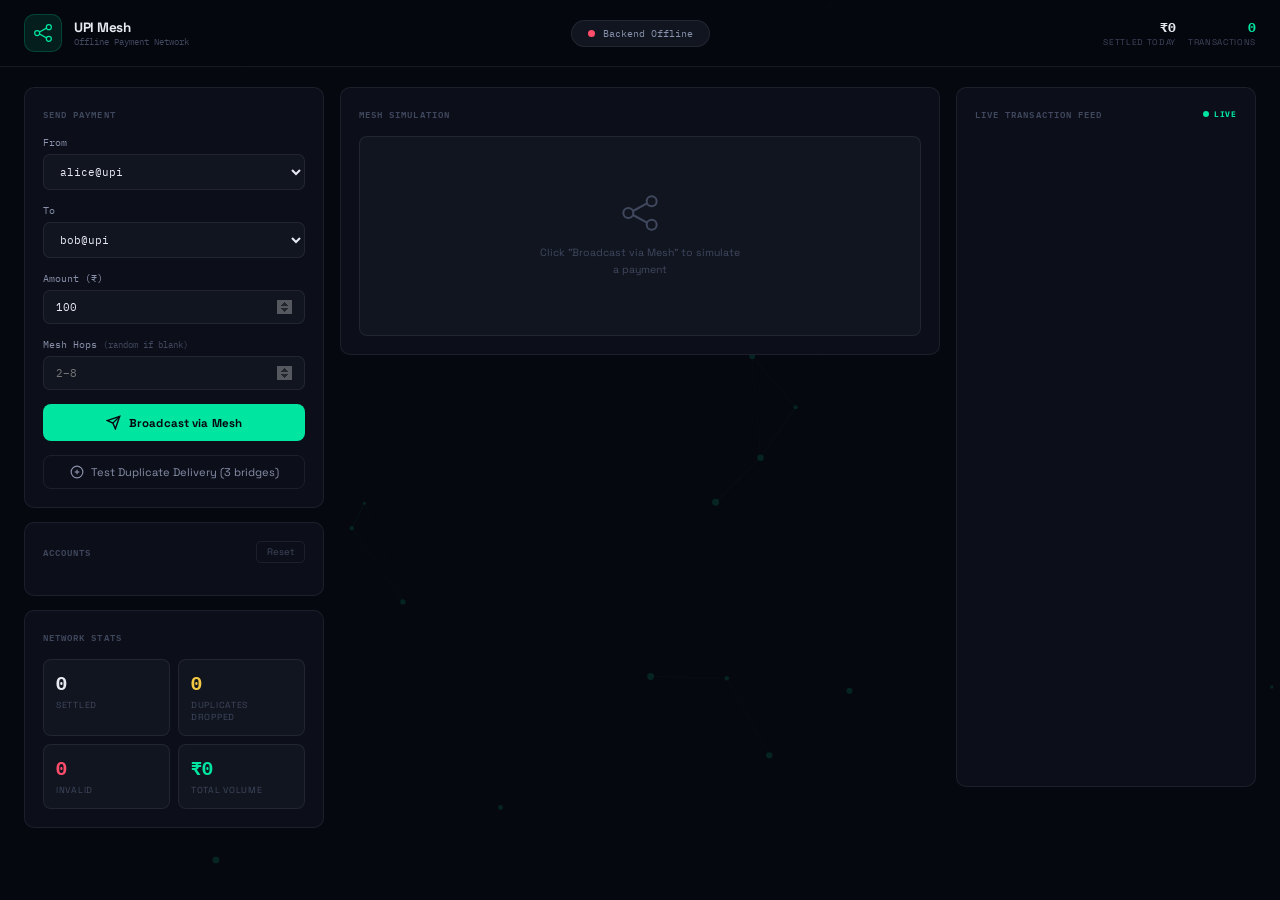
<file: files/index.html>
<!DOCTYPE html>
<html lang="en">
<head>
  <meta charset="UTF-8"/>
  <meta name="viewport" content="width=device-width, initial-scale=1.0"/>
  <title>UPI Mesh — Offline Payment Network</title>
  <link rel="preconnect" href="https://fonts.googleapis.com"/>
  <link rel="preconnect" href="https://fonts.gstatic.com" crossorigin/>
  <link href="https://fonts.googleapis.com/css2?family=Space+Grotesk:wght@300;400;500;600;700&family=IBM+Plex+Mono:wght@400;500&display=swap" rel="stylesheet"/>
  <link rel="stylesheet" href="style.css"/>
</head>
<body>

  <canvas id="meshCanvas"></canvas>

  <div class="shell">

    <!-- HEADER -->
    <header class="header">
      <div class="header-left">
        <div class="logo">
          <div class="logo-icon">
            <svg width="20" height="20" viewBox="0 0 24 24" fill="none">
              <circle cx="5"  cy="12" r="3" stroke="currentColor" stroke-width="1.5"/>
              <circle cx="19" cy="5"  r="3" stroke="currentColor" stroke-width="1.5"/>
              <circle cx="19" cy="19" r="3" stroke="currentColor" stroke-width="1.5"/>
              <line x1="7.8"  y1="10.8" x2="16.2" y2="6.2"  stroke="currentColor" stroke-width="1.5"/>
              <line x1="7.8"  y1="13.2" x2="16.2" y2="17.8" stroke="currentColor" stroke-width="1.5"/>
            </svg>
          </div>
          <div>
            <div class="logo-title">UPI Mesh</div>
            <div class="logo-sub">Offline Payment Network</div>
          </div>
        </div>
      </div>
      <div class="header-center">
        <div class="net-status" id="netStatus">
          <span class="ns-dot"></span>
          <span id="nsLabel">Connecting…</span>
        </div>
      </div>
      <div class="header-right">
        <div class="stat-pill"><span id="hTotalVol">₹0</span><span>settled today</span></div>
        <div class="stat-pill accent"><span id="hTotalTx">0</span><span>transactions</span></div>
      </div>
    </header>

    <!-- MAIN -->
    <div class="main">

      <!-- LEFT: Send + Accounts -->
      <div class="col-left">

        <!-- Send Panel -->
        <div class="card" id="sendCard">
          <div class="card-label">Send Payment</div>

          <div class="form-group">
            <label>From</label>
            <select id="senderSelect" class="inp">
              <option value="alice@upi">alice@upi</option>
              <option value="bob@upi">bob@upi</option>
              <option value="charlie@upi">charlie@upi</option>
              <option value="diana@upi">diana@upi</option>
            </select>
          </div>

          <div class="form-group">
            <label>To</label>
            <select id="receiverSelect" class="inp">
              <option value="bob@upi">bob@upi</option>
              <option value="alice@upi">alice@upi</option>
              <option value="charlie@upi">charlie@upi</option>
              <option value="diana@upi">diana@upi</option>
            </select>
          </div>

          <div class="form-group">
            <label>Amount (₹)</label>
            <input type="number" id="amountInput" class="inp" value="100" min="1" max="10000"/>
          </div>

          <div class="form-group">
            <label>Mesh Hops <span class="hint">(random if blank)</span></label>
            <input type="number" id="hopsInput" class="inp" placeholder="2–8" min="2" max="8"/>
          </div>

          <button class="btn-primary" id="sendBtn">
            <svg width="15" height="15" viewBox="0 0 24 24" fill="none" stroke="currentColor" stroke-width="2.2"><line x1="22" y1="2" x2="11" y2="13"/><polygon points="22 2 15 22 11 13 2 9 22 2"/></svg>
            Broadcast via Mesh
          </button>
          <button class="btn-ghost" id="multiBtn">
            <svg width="14" height="14" viewBox="0 0 24 24" fill="none" stroke="currentColor" stroke-width="2"><circle cx="12" cy="12" r="10"/><line x1="12" y1="8" x2="12" y2="16"/><line x1="8" y1="12" x2="16" y2="12"/></svg>
            Test Duplicate Delivery (3 bridges)
          </button>
        </div>

        <!-- Accounts -->
        <div class="card">
          <div class="card-label-row">
            <span class="card-label">Accounts</span>
            <button class="btn-tiny" id="resetBtn">Reset</button>
          </div>
          <div id="accountsList" class="accounts-list"></div>
        </div>

        <!-- Stats -->
        <div class="card stats-card">
          <div class="card-label">Network Stats</div>
          <div class="stats-grid" id="statsGrid">
            <div class="stat-box"><div class="sb-val" id="stSettled">0</div><div class="sb-label">Settled</div></div>
            <div class="stat-box"><div class="sb-val amber" id="stDupe">0</div><div class="sb-label">Duplicates Dropped</div></div>
            <div class="stat-box"><div class="sb-val red" id="stInvalid">0</div><div class="sb-label">Invalid</div></div>
            <div class="stat-box"><div class="sb-val green" id="stVol">₹0</div><div class="sb-label">Total Volume</div></div>
          </div>
        </div>

      </div>

      <!-- CENTER: Mesh visualiser -->
      <div class="col-center">
        <div class="card mesh-card">
          <div class="card-label">Mesh Simulation</div>
          <div class="mesh-vis" id="meshVis">
            <div class="mesh-idle" id="meshIdle">
              <svg width="40" height="40" viewBox="0 0 24 24" fill="none">
                <circle cx="5"  cy="12" r="3" stroke="currentColor" stroke-width="1.2"/>
                <circle cx="19" cy="5"  r="3" stroke="currentColor" stroke-width="1.2"/>
                <circle cx="19" cy="19" r="3" stroke="currentColor" stroke-width="1.2"/>
                <line x1="7.8"  y1="10.8" x2="16.2" y2="6.2"  stroke="currentColor" stroke-width="1.2"/>
                <line x1="7.8"  y1="13.2" x2="16.2" y2="17.8" stroke="currentColor" stroke-width="1.2"/>
              </svg>
              <p>Click "Broadcast via Mesh" to simulate a payment</p>
            </div>
            <div class="hop-chain" id="hopChain" style="display:none"></div>
          </div>
          <div class="result-box" id="resultBox" style="display:none">
            <div class="rb-outcome" id="rbOutcome"></div>
            <div class="rb-details" id="rbDetails"></div>
          </div>
        </div>

        <!-- Multi-bridge result -->
        <div class="card" id="multiCard" style="display:none">
          <div class="card-label">Multi-Bridge Deduplication Test</div>
          <div id="multiResults"></div>
        </div>
      </div>

      <!-- RIGHT: Live feed -->
      <div class="col-right">
        <div class="card feed-card">
          <div class="card-label-row">
            <span class="card-label">Live Transaction Feed</span>
            <span class="live-badge"><span class="live-dot"></span>LIVE</span>
          </div>
          <div class="feed" id="feed"></div>
        </div>
      </div>

    </div>
  </div>

  <script src="app.js"></script>
</body>
</html>
</file>
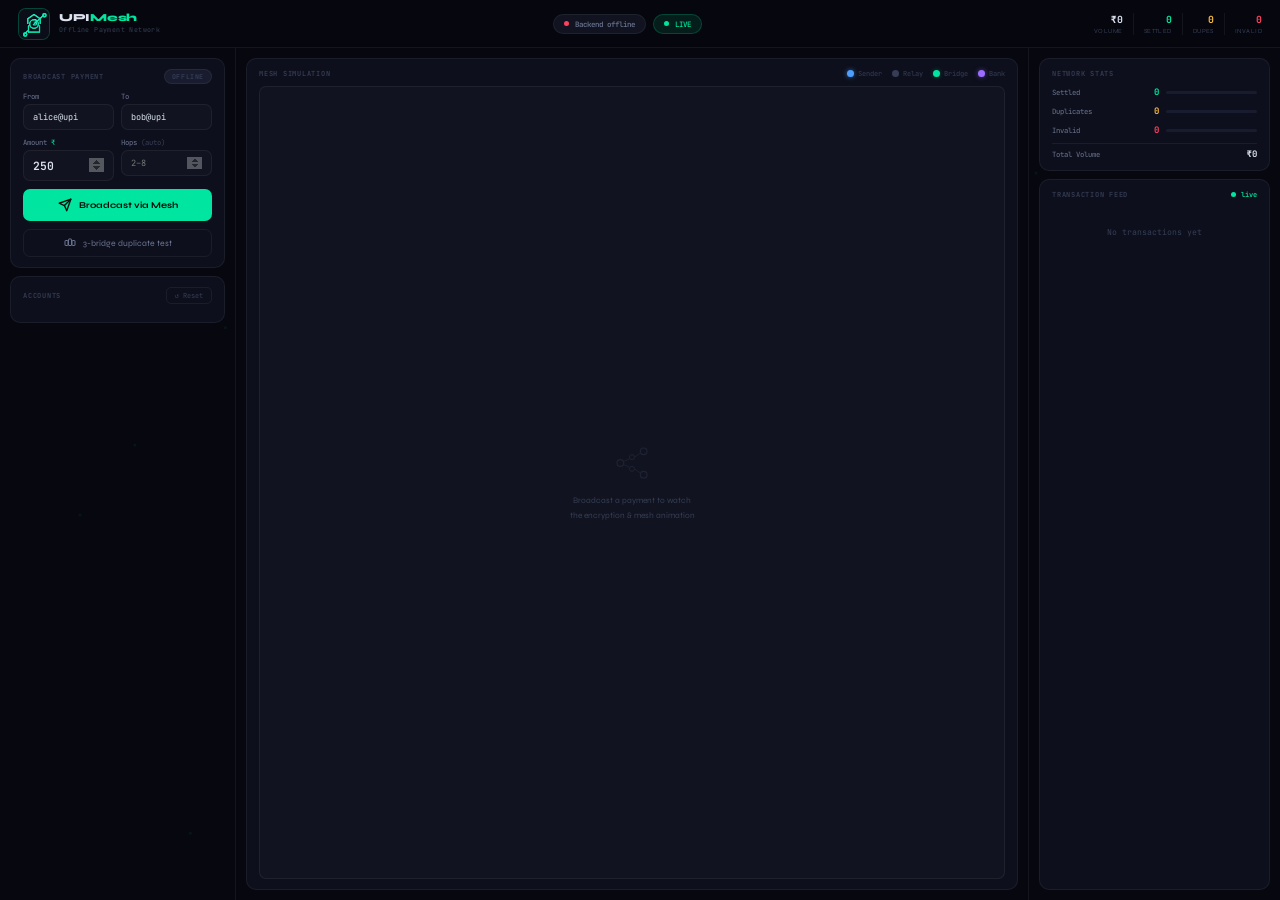
<file: frontend/index.html>
<!DOCTYPE html>
<html lang="en">
<head>
  <meta charset="UTF-8"/>
  <meta name="viewport" content="width=device-width, initial-scale=1.0"/>
  <title>UPI Mesh — Offline Payment Network</title>
  <link rel="preconnect" href="https://fonts.googleapis.com"/>
  <link rel="preconnect" href="https://fonts.gstatic.com" crossorigin/>
  <link href="https://fonts.googleapis.com/css2?family=Syne:wght@400;600;700;800&family=JetBrains+Mono:wght@400;500;600&display=swap" rel="stylesheet"/>
  <link rel="icon" type="image/svg+xml" href="favicon.svg"/>
  <link rel="apple-touch-icon" href="apple-touch-icon.svg"/>
  <link rel="stylesheet" href="style.css"/>
</head>
<body>
  <canvas id="bgCanvas"></canvas>
  <div id="toastWrap"></div>

  <div class="app">

    <!-- ══ HEADER ══════════════════════════════════════════ -->
    <header class="hdr">
      <div class="hdr-logo">
        <div class="hdr-logo-icon">
          <img class="hdr-logo-img" src="logo.svg" alt="UPIMesh logo"/>
        </div>
        <div>
          <div class="hdr-title">UPI<span>Mesh</span></div>
          <div class="hdr-sub">Offline Payment Network</div>
        </div>
      </div>

      <div class="hdr-middle">
        <div class="hdr-chip" id="backendChip">
          <span class="chip-dot" id="backendDot"></span>
          <span id="backendLabel">Connecting…</span>
        </div>
        <div class="hdr-chip live">
          <span class="chip-dot pulse-green"></span>
          LIVE
        </div>
      </div>

      <div class="hdr-kpis">
        <div class="kpi"><span class="kpi-v" id="hKpis0">₹0</span><span class="kpi-l">Volume</span></div>
        <div class="kpi-div"></div>
        <div class="kpi"><span class="kpi-v green" id="hKpis1">0</span><span class="kpi-l">Settled</span></div>
        <div class="kpi-div"></div>
        <div class="kpi"><span class="kpi-v amber" id="hKpis2">0</span><span class="kpi-l">Dupes</span></div>
        <div class="kpi-div"></div>
        <div class="kpi"><span class="kpi-v red" id="hKpis3">0</span><span class="kpi-l">Invalid</span></div>
      </div>
    </header>

    <!-- ══ MAIN 3-COLUMN GRID ═══════════════════════════════ -->
    <div class="grid">

      <!-- LEFT COLUMN -->
      <div class="col col-left">

        <!-- Send form -->
        <div class="card" id="sendCard">
          <div class="card-hdr">
            <span class="card-label">Broadcast Payment</span>
            <span class="badge">OFFLINE</span>
          </div>

          <div class="form-2col">
            <div class="fg">
              <label>From</label>
              <select id="senderSel" class="inp">
                <option value="alice@upi">alice@upi</option>
                <option value="bob@upi">bob@upi</option>
                <option value="charlie@upi">charlie@upi</option>
                <option value="diana@upi">diana@upi</option>
              </select>
            </div>
            <div class="fg">
              <label>To</label>
              <select id="receiverSel" class="inp">
                <option value="bob@upi">bob@upi</option>
                <option value="alice@upi">alice@upi</option>
                <option value="charlie@upi">charlie@upi</option>
                <option value="diana@upi">diana@upi</option>
              </select>
            </div>
          </div>

          <div class="form-2col">
            <div class="fg">
              <label>Amount <em>₹</em></label>
              <input type="number" id="amtInput" class="inp inp-big" value="250" min="1" max="9999"/>
            </div>
            <div class="fg">
              <label>Hops <em style="color:var(--t3)">(auto)</em></label>
              <input type="number" id="hopsInput" class="inp" placeholder="2–8" min="2" max="8"/>
            </div>
          </div>

          <button class="btn-primary" id="sendBtn">
            <svg width="14" height="14" viewBox="0 0 24 24" fill="none" stroke="currentColor" stroke-width="2.3" stroke-linecap="round" stroke-linejoin="round"><line x1="22" y1="2" x2="11" y2="13"/><polygon points="22 2 15 22 11 13 2 9 22 2"/></svg>
            Broadcast via Mesh
          </button>
          <button class="btn-ghost" id="multiBtn">
            <svg width="12" height="12" viewBox="0 0 24 24" fill="none" stroke="currentColor" stroke-width="2"><rect x="2" y="7" width="6" height="10" rx="1"/><rect x="9" y="4" width="6" height="13" rx="1"/><rect x="16" y="7" width="6" height="10" rx="1"/></svg>
            3-bridge duplicate test
          </button>
        </div>

        <!-- Accounts -->
        <div class="card card-accounts">
          <div class="card-hdr">
            <span class="card-label">Accounts</span>
            <button class="btn-tiny-danger" id="resetBtn">↺ Reset</button>
          </div>
          <div id="accountsList"></div>

          <!-- Packet route lives here -->
          <div id="hopRouteWrap" style="display:none">
            <div class="route-label">Packet route</div>
            <div class="route-chain" id="routeChain"></div>
          </div>
        </div>

      </div>

      <!-- CENTER COLUMN — Mesh canvas -->
      <div class="col col-center">
        <div class="card card-mesh">
          <div class="card-hdr">
            <span class="card-label">Mesh Simulation</span>
            <div class="legend">
              <span class="leg"><i class="ld sender"></i>Sender</span>
              <span class="leg"><i class="ld relay"></i>Relay</span>
              <span class="leg"><i class="ld bridge"></i>Bridge</span>
              <span class="leg"><i class="ld bank"></i>Bank</span>
            </div>
          </div>
          <div class="mesh-wrap" id="meshWrap">
            <canvas id="simCanvas"></canvas>

            <!-- Encryption terminal overlay -->
            <div class="enc-overlay" id="encOverlay" style="display:none">
              <div class="enc-box">
                <div class="enc-title">
                  <span class="enc-icon">🔐</span>
                  <span>Encrypting Packet</span>
                </div>
                <div class="enc-lines" id="encLines"></div>
                <div class="enc-seal" id="encSeal" style="display:none">
                  <div class="seal-ring"></div>
                  <div class="seal-core">PKT</div>
                </div>
              </div>
            </div>

            <!-- Idle hint -->
            <div class="mesh-idle" id="meshIdle">
              <svg viewBox="0 0 48 48" fill="none" width="40" height="40" opacity=".35">
                <circle cx="10" cy="24" r="4" stroke="currentColor" stroke-width="1.4"/>
                <circle cx="38" cy="10" r="4" stroke="currentColor" stroke-width="1.4"/>
                <circle cx="38" cy="38" r="4" stroke="currentColor" stroke-width="1.4"/>
                <circle cx="24" cy="17" r="3" stroke="currentColor" stroke-width="1.2"/>
                <circle cx="24" cy="31" r="3" stroke="currentColor" stroke-width="1.2"/>
                <line x1="14" y1="22" x2="21" y2="19" stroke="currentColor" stroke-width="1"/>
                <line x1="14" y1="26" x2="21" y2="29" stroke="currentColor" stroke-width="1"/>
                <line x1="27" y1="17" x2="34" y2="12" stroke="currentColor" stroke-width="1"/>
                <line x1="27" y1="31" x2="34" y2="36" stroke="currentColor" stroke-width="1"/>
              </svg>
              <p>Broadcast a payment to watch<br/>the encryption &amp; mesh animation</p>
            </div>

            <!-- Outcome badge -->
            <div class="outcome-bar" id="outcomeBar" style="display:none">
              <span id="outcomeText"></span>
            </div>
          </div>
        </div>
      </div>

      <!-- RIGHT COLUMN -->
      <div class="col col-right">

        <!-- Stats -->
        <div class="card">
          <div class="card-hdr">
            <span class="card-label">Network Stats</span>
            <span class="upd" id="updBadge">↻ updated</span>
          </div>
          <div class="stats-list">
            <div class="stat-row">
              <span class="stat-lbl">Settled</span>
              <span class="stat-val green" id="stSettled">0</span>
              <div class="stat-bar-wrap"><div class="stat-bar-fill green" id="barSettled" style="width:0%"></div></div>
            </div>
            <div class="stat-row">
              <span class="stat-lbl">Duplicates</span>
              <span class="stat-val amber" id="stDupe">0</span>
              <div class="stat-bar-wrap"><div class="stat-bar-fill amber" id="barDupe" style="width:0%"></div></div>
            </div>
            <div class="stat-row">
              <span class="stat-lbl">Invalid</span>
              <span class="stat-val red" id="stInvalid">0</span>
              <div class="stat-bar-wrap"><div class="stat-bar-fill red" id="barInvalid" style="width:0%"></div></div>
            </div>
            <div class="stat-vol">
              <span class="stat-lbl">Total Volume</span>
              <span class="stat-val" id="stVol">₹0</span>
            </div>
          </div>
        </div>

        <!-- Live feed -->
        <div class="card card-feed">
          <div class="card-hdr">
            <span class="card-label">Transaction Feed</span>
            <span class="live-sm"><i class="pulse-dot"></i>live</span>
          </div>
          <div class="feed" id="feed">
            <div class="feed-empty">No transactions yet</div>
          </div>
        </div>

        <!-- Multi-bridge result (hidden until used) -->
        <div class="card" id="multiCard" style="display:none">
          <div class="card-hdr">
            <span class="card-label">Deduplication Test</span>
            <span class="badge amber">3 bridges</span>
          </div>
          <div id="multiBody"></div>
        </div>

      </div>
    </div>
  </div>

  <script src="app.js"></script>
</body>
</html>
</file>
<file: files/style.css>
@import url('https://fonts.googleapis.com/css2?family=Space+Grotesk:wght@300;400;500;600;700&family=IBM+Plex+Mono:wght@400;500&display=swap');

/* ══ TOKENS ════════════════════════════════════════════════ */
:root {
  --bg:       #060810;
  --bg2:      #0c0f1a;
  --bg3:      #111520;
  --bg4:      #181d2e;
  --border:   rgba(255,255,255,0.07);
  --border-hi:rgba(255,255,255,0.13);

  --green:    #00e5a0;
  --green-dim:rgba(0,229,160,0.1);
  --amber:    #f5c842;
  --amber-dim:rgba(245,200,66,0.1);
  --red:      #ff4d6a;
  --red-dim:  rgba(255,77,106,0.1);
  --blue:     #4da6ff;
  --blue-dim: rgba(77,166,255,0.08);

  --text:     #e8eaf2;
  --text-2:   #8890aa;
  --text-3:   #40485e;

  --mono:     'IBM Plex Mono', monospace;
  --sans:     'Space Grotesk', sans-serif;
  --r:        10px;
}

/* ══ RESET ═════════════════════════════════════════════════ */
*, *::before, *::after { box-sizing: border-box; margin: 0; padding: 0; }
html, body {
  height: 100%; background: var(--bg);
  color: var(--text); font-family: var(--sans); font-size: 13.5px;
  overflow-x: hidden; -webkit-font-smoothing: antialiased;
}

/* ══ CANVAS BACKGROUND ══════════════════════════════════════ */
#meshCanvas {
  position: fixed; inset: 0; z-index: 0;
  pointer-events: none; opacity: 0.25;
}

/* ══ SHELL ══════════════════════════════════════════════════ */
.shell {
  position: relative; z-index: 1;
  min-height: 100vh; display: flex; flex-direction: column;
}

/* ══ HEADER ═════════════════════════════════════════════════ */
.header {
  display: flex; align-items: center; justify-content: space-between;
  padding: 14px 24px; border-bottom: 1px solid var(--border);
  background: rgba(6,8,16,0.9); backdrop-filter: blur(12px);
  position: sticky; top: 0; z-index: 100;
  animation: slideDown 0.5s ease forwards;
}
.header-left, .header-right { display: flex; align-items: center; gap: 12px; min-width: 240px; }
.header-right { justify-content: flex-end; }
.header-center { display: flex; justify-content: center; flex: 1; }

.logo { display: flex; align-items: center; gap: 12px; }
.logo-icon {
  width: 38px; height: 38px; border-radius: 10px;
  background: var(--green-dim); border: 1px solid rgba(0,229,160,0.2);
  display: grid; place-items: center; color: var(--green);
}
.logo-title { font-size: 1rem; font-weight: 700; letter-spacing: -0.3px; }
.logo-sub   { font-size: 0.65rem; color: var(--text-3); font-family: var(--mono); }

.net-status {
  display: flex; align-items: center; gap: 8px;
  padding: 6px 16px; border-radius: 100px;
  background: var(--bg3); border: 1px solid var(--border);
  font-size: 0.75rem; color: var(--text-2); font-family: var(--mono);
}
.ns-dot {
  width: 7px; height: 7px; border-radius: 50%; background: var(--green);
  animation: pulse 2s infinite;
}

.stat-pill {
  display: flex; flex-direction: column; align-items: flex-end; gap: 1px;
}
.stat-pill span:first-child { font-size: 0.95rem; font-weight: 700; font-family: var(--mono); color: var(--text); }
.stat-pill span:last-child  { font-size: 0.62rem; color: var(--text-3); text-transform: uppercase; letter-spacing: 0.08em; }
.stat-pill.accent span:first-child { color: var(--green); }

/* ══ MAIN LAYOUT ════════════════════════════════════════════ */
.main {
  flex: 1; display: grid;
  grid-template-columns: 300px 1fr 300px;
  gap: 16px; padding: 20px 24px;
  align-items: start;
}

/* ══ CARD ═══════════════════════════════════════════════════ */
.card {
  background: var(--bg2); border: 1px solid var(--border);
  border-radius: var(--r); padding: 18px;
  display: flex; flex-direction: column; gap: 14px;
  animation: fadeUp 0.5s ease forwards;
}
.col-left  { display: flex; flex-direction: column; gap: 14px; }
.col-right { display: flex; flex-direction: column; gap: 14px; }
.col-center{ display: flex; flex-direction: column; gap: 14px; }

.card-label {
  font-size: 0.65rem; font-weight: 600; letter-spacing: 0.12em;
  text-transform: uppercase; color: var(--text-3); font-family: var(--mono);
}
.card-label-row { display: flex; align-items: center; justify-content: space-between; }

/* ══ FORM ═══════════════════════════════════════════════════ */
.form-group { display: flex; flex-direction: column; gap: 5px; }
.form-group label { font-size: 0.72rem; color: var(--text-2); font-family: var(--mono); }
.hint { color: var(--text-3); font-size: 0.65rem; }
.inp {
  background: var(--bg3); border: 1px solid var(--border);
  border-radius: 7px; padding: 9px 12px;
  color: var(--text); font-family: var(--mono); font-size: 0.82rem;
  outline: none; transition: border-color 0.15s;
  width: 100%;
}
.inp:focus { border-color: var(--green); }
select.inp { cursor: pointer; }
input[type=number]::-webkit-inner-spin-button { opacity: 0.3; }

/* ══ BUTTONS ════════════════════════════════════════════════ */
.btn-primary {
  display: flex; align-items: center; justify-content: center; gap: 8px;
  padding: 11px 16px; border-radius: 8px; width: 100%;
  background: var(--green); color: var(--bg); font-family: var(--sans);
  font-size: 0.85rem; font-weight: 700; border: none; cursor: pointer;
  transition: all 0.2s; letter-spacing: 0.01em;
}
.btn-primary:hover { transform: translateY(-1px); box-shadow: 0 6px 20px rgba(0,229,160,0.3); }
.btn-primary:active { transform: scale(0.98); }
.btn-primary:disabled { opacity: 0.4; cursor: not-allowed; transform: none; box-shadow: none; }

.btn-ghost {
  display: flex; align-items: center; justify-content: center; gap: 7px;
  padding: 9px 16px; border-radius: 8px; width: 100%;
  background: transparent; color: var(--text-2); border: 1px solid var(--border);
  font-family: var(--sans); font-size: 0.82rem; cursor: pointer; transition: all 0.15s;
}
.btn-ghost:hover { border-color: var(--blue); color: var(--blue); background: var(--blue-dim); }

.btn-tiny {
  padding: 4px 10px; border-radius: 5px; font-size: 0.7rem;
  background: transparent; border: 1px solid var(--border);
  color: var(--text-3); cursor: pointer; transition: all 0.15s; font-family: var(--sans);
}
.btn-tiny:hover { border-color: var(--red); color: var(--red); }

/* ══ ACCOUNTS ═══════════════════════════════════════════════ */
.accounts-list { display: flex; flex-direction: column; gap: 8px; }
.account-row {
  display: flex; align-items: center; justify-content: space-between;
  padding: 10px 12px; border-radius: 7px; background: var(--bg3);
  border: 1px solid var(--border); transition: border-color 0.2s;
}
.account-row.flash { border-color: var(--green); animation: flashBorder 0.8s ease; }
.acc-left { display: flex; align-items: center; gap: 10px; }
.acc-avatar {
  width: 28px; height: 28px; border-radius: 50%;
  background: var(--green-dim); border: 1px solid rgba(0,229,160,0.2);
  display: grid; place-items: center;
  font-size: 0.68rem; font-weight: 700; color: var(--green); font-family: var(--mono);
}
.acc-upi  { font-size: 0.8rem; font-weight: 500; font-family: var(--mono); color: var(--text); }
.acc-bal  { font-size: 0.82rem; font-weight: 700; font-family: var(--mono); color: var(--green); }

/* ══ STATS ══════════════════════════════════════════════════ */
.stats-grid {
  display: grid; grid-template-columns: 1fr 1fr; gap: 8px;
}
.stat-box {
  padding: 12px; border-radius: 8px; background: var(--bg3); border: 1px solid var(--border);
  display: flex; flex-direction: column; gap: 4px;
}
.sb-val   { font-size: 1.3rem; font-weight: 700; font-family: var(--mono); color: var(--text); }
.sb-val.amber { color: var(--amber); }
.sb-val.red   { color: var(--red); }
.sb-val.green { color: var(--green); }
.sb-label { font-size: 0.65rem; color: var(--text-3); text-transform: uppercase; letter-spacing: 0.08em; }

/* ══ MESH VISUALISER ════════════════════════════════════════ */
.mesh-card { min-height: 260px; }
.mesh-vis {
  min-height: 200px; border-radius: 8px;
  background: var(--bg3); border: 1px solid var(--border);
  display: flex; align-items: center; justify-content: center;
  padding: 20px; position: relative; overflow: hidden;
}
.mesh-idle {
  display: flex; flex-direction: column; align-items: center; gap: 12px;
  color: var(--text-3); text-align: center;
}
.mesh-idle p { font-size: 0.78rem; line-height: 1.6; max-width: 200px; }

.hop-chain {
  display: flex; flex-direction: column; gap: 0; width: 100%;
}
.hop-row {
  display: flex; align-items: center; gap: 0;
  animation: hopIn 0.35s cubic-bezier(0.16,1,0.3,1) forwards;
  opacity: 0;
}
.hop-node {
  display: flex; align-items: center; gap: 8px;
  padding: 8px 12px; border-radius: 7px; flex: 1;
  background: var(--bg4); border: 1px solid var(--border);
}
.hop-node.bridge { background: var(--green-dim); border-color: rgba(0,229,160,0.3); }
.hop-node.sender { background: var(--blue-dim); border-color: rgba(77,166,255,0.2); }
.hop-icon { font-size: 1rem; }
.hop-label { font-family: var(--mono); font-size: 0.72rem; color: var(--text); }
.hop-badge {
  margin-left: auto; font-size: 0.6rem; font-weight: 600; letter-spacing: 0.08em;
  padding: 2px 7px; border-radius: 4px; font-family: var(--mono);
}
.hop-badge.relay  { background: var(--bg); color: var(--text-3); border: 1px solid var(--border); }
.hop-badge.bridge-b { background: var(--green-dim); color: var(--green); border: 1px solid rgba(0,229,160,0.3); }
.hop-badge.sender-b { background: var(--blue-dim); color: var(--blue); border: 1px solid rgba(77,166,255,0.2); }

.hop-connector {
  width: 2px; height: 20px; background: var(--border); margin: 0 auto;
  animation: connectorGrow 0.3s ease forwards;
}
.hop-connector.active { background: var(--green); box-shadow: 0 0 8px rgba(0,229,160,0.4); }

/* Result box */
.result-box {
  padding: 14px; border-radius: 8px; border: 1px solid var(--border);
  display: flex; flex-direction: column; gap: 8px;
  animation: fadeUp 0.4s ease;
}
.result-box.settled   { background: var(--green-dim); border-color: rgba(0,229,160,0.3); }
.result-box.duplicate { background: var(--amber-dim); border-color: rgba(245,200,66,0.3); }
.result-box.invalid   { background: var(--red-dim);   border-color: rgba(255,77,106,0.3); }

.rb-outcome {
  font-size: 1rem; font-weight: 700; font-family: var(--mono); letter-spacing: 0.05em;
}
.rb-details { font-size: 0.75rem; color: var(--text-2); font-family: var(--mono); line-height: 1.7; }

/* ══ MULTI-BRIDGE RESULTS ═══════════════════════════════════ */
.multi-grid { display: flex; flex-direction: column; gap: 6px; }
.multi-row {
  display: flex; align-items: center; justify-content: space-between;
  padding: 8px 12px; border-radius: 7px; background: var(--bg3);
  border: 1px solid var(--border); font-family: var(--mono); font-size: 0.75rem;
}
.multi-outcome { font-weight: 600; }
.multi-outcome.SETTLED          { color: var(--green); }
.multi-outcome.DUPLICATE_DROPPED{ color: var(--amber); }
.multi-outcome.INVALID          { color: var(--red); }

/* ══ LIVE FEED ══════════════════════════════════════════════ */
.feed-card { height: calc(100vh - 200px); }
.live-badge {
  display: flex; align-items: center; gap: 5px;
  font-size: 0.6rem; font-weight: 700; letter-spacing: 0.1em;
  color: var(--green); font-family: var(--mono);
}
.live-dot {
  width: 6px; height: 6px; border-radius: 50%; background: var(--green);
  animation: pulse 1.5s infinite;
}

.feed {
  flex: 1; overflow-y: auto; display: flex; flex-direction: column; gap: 6px;
  padding-right: 2px;
}
.feed::-webkit-scrollbar { width: 3px; }
.feed::-webkit-scrollbar-thumb { background: var(--border); border-radius: 10px; }

.feed-empty { color: var(--text-3); font-size: 0.78rem; text-align: center; padding: 40px 0; font-family: var(--mono); }

.feed-item {
  padding: 10px 12px; border-radius: 7px; border: 1px solid var(--border);
  background: var(--bg3); display: flex; flex-direction: column; gap: 4px;
  animation: feedIn 0.3s cubic-bezier(0.16,1,0.3,1);
  flex-shrink: 0;
}
.feed-item.settled   { border-left: 3px solid var(--green); }
.feed-item.duplicate { border-left: 3px solid var(--amber); }
.feed-item.invalid   { border-left: 3px solid var(--red);   }

.fi-top { display: flex; align-items: center; justify-content: space-between; }
.fi-outcome { font-size: 0.68rem; font-weight: 700; font-family: var(--mono); letter-spacing: 0.06em; }
.fi-outcome.settled   { color: var(--green); }
.fi-outcome.duplicate { color: var(--amber); }
.fi-outcome.invalid   { color: var(--red); }
.fi-time { font-size: 0.62rem; color: var(--text-3); font-family: var(--mono); }
.fi-body { font-size: 0.73rem; color: var(--text-2); font-family: var(--mono); line-height: 1.5; }
.fi-hash { font-size: 0.6rem; color: var(--text-3); font-family: var(--mono); margin-top: 2px; white-space: nowrap; overflow: hidden; text-overflow: ellipsis; }

/* ══ ANIMATIONS ═════════════════════════════════════════════ */
@keyframes slideDown { from { opacity: 0; transform: translateY(-10px); } to { opacity: 1; transform: translateY(0); } }
@keyframes fadeUp    { from { opacity: 0; transform: translateY(8px); }  to { opacity: 1; transform: translateY(0); } }
@keyframes hopIn     { from { opacity: 0; transform: translateX(-12px); } to { opacity: 1; transform: translateX(0); } }
@keyframes feedIn    { from { opacity: 0; transform: translateY(-6px); } to { opacity: 1; transform: translateY(0); } }
@keyframes connectorGrow { from { height: 0; } to { height: 20px; } }
@keyframes flashBorder { 0%,100% { border-color: var(--green); } 50% { box-shadow: 0 0 12px rgba(0,229,160,0.3); } }
@keyframes pulse { 0%,100% { box-shadow: 0 0 0 0 rgba(0,229,160,0.5); } 50% { box-shadow: 0 0 0 4px rgba(0,229,160,0); } }

/* ══ RESPONSIVE ═════════════════════════════════════════════ */
@media(max-width:1100px) {
  .main { grid-template-columns: 280px 1fr; }
  .col-right { display: none; }
}
@media(max-width:720px) {
  .main { grid-template-columns: 1fr; padding: 12px; }
  .header { padding: 12px 16px; }
  .header-right { display: none; }
  .feed-card { height: auto; max-height: 400px; }
}
</file>
<file: frontend/style.css>
@import url('https://fonts.googleapis.com/css2?family=Syne:wght@400;600;700;800&family=JetBrains+Mono:wght@400;500;600&display=swap');

/* ══ TOKENS ════════════════════════════════════════════════ */
:root {
  --bg:    #07080f;
  --bg2:   #0d0f1c;
  --bg3:   #111420;
  --bg4:   #181c2e;
  --bg5:   #1e2235;

  --border:    rgba(255,255,255,0.06);
  --border-hi: rgba(255,255,255,0.11);

  --green:  #00e6a0;
  --gd:     rgba(0,230,160,0.10);
  --gg:     rgba(0,230,160,0.28);
  --amber:  #f5b942;
  --ad:     rgba(245,185,66,0.10);
  --red:    #ff4060;
  --rd:     rgba(255,64,96,0.10);
  --blue:   #4c9eff;
  --bd:     rgba(76,158,255,0.10);
  --purple: #9b6dff;
  --pd:     rgba(155,109,255,0.10);

  --t:  #dde2f0;
  --t2: #6b7490;
  --t3: #363d55;

  --font: 'Syne', sans-serif;
  --mono: 'JetBrains Mono', monospace;
  --r: 10px;
  --rsm: 7px;

  --hdr-h: 48px;
}

/* ══ RESET ═════════════════════════════════════════════════ */
*, *::before, *::after { box-sizing: border-box; margin: 0; padding: 0; }

html, body {
  height: 100%;
  overflow: hidden;   /* NO page scroll — everything fits */
  background: var(--bg);
  color: var(--t);
  font-family: var(--font);
  font-size: 12px;
  -webkit-font-smoothing: antialiased;
}

/* ══ BG CANVAS ══════════════════════════════════════════════ */
#bgCanvas {
  position: fixed; inset: 0; z-index: 0;
  pointer-events: none; opacity: .16;
}

/* ══ APP SHELL ══════════════════════════════════════════════ */
.app {
  position: relative; z-index: 1;
  display: flex; flex-direction: column;
  height: 100vh; overflow: hidden;
}

/* ══ HEADER ═════════════════════════════════════════════════ */
.hdr {
  height: var(--hdr-h);
  flex-shrink: 0;
  display: flex; align-items: center; justify-content: space-between;
  padding: 0 18px;
  background: rgba(7,8,15,.95);
  backdrop-filter: blur(14px);
  border-bottom: 1px solid var(--border);
  z-index: 50;
}

.hdr-logo { display: flex; align-items: center; gap: 9px; }
.hdr-logo-icon {
  width: 32px; height: 32px; border-radius: 8px;
  background: var(--gd); border: 1px solid rgba(0,230,160,.2);
  display: grid; place-items: center; overflow: hidden; flex-shrink: 0;
}
.hdr-logo-img { width: 100%; height: 100%; display: block; object-fit: cover; }
.hdr-title { font-size: .9rem; font-weight: 800; letter-spacing: -.3px; line-height: 1; }
.hdr-title span { color: var(--green); }
.hdr-sub { font-size: .55rem; color: var(--t3); font-family: var(--mono); letter-spacing: .06em; margin-top: 2px; }

.hdr-middle { display: flex; align-items: center; gap: 7px; }
.hdr-chip {
  display: flex; align-items: center; gap: 6px;
  padding: 4px 10px; border-radius: 100px;
  background: var(--bg3); border: 1px solid var(--border);
  font-size: .62rem; color: var(--t2); font-family: var(--mono); font-weight: 500;
}
.hdr-chip.live { color: var(--green); border-color: rgba(0,230,160,.2); background: var(--gd); }
.chip-dot { width: 5px; height: 5px; border-radius: 50%; background: var(--t3); flex-shrink: 0; }
.chip-dot.ok    { background: var(--green); box-shadow: 0 0 5px var(--gg); }
.chip-dot.err   { background: var(--red); }
.chip-dot.pulse-green { background: var(--green); animation: pdot 1.8s infinite; }
@keyframes pdot {
  0%,100% { box-shadow: 0 0 0 0 rgba(0,230,160,.5); }
  50%      { box-shadow: 0 0 0 4px rgba(0,230,160,0); }
}

.hdr-kpis { display: flex; align-items: center; gap: 10px; }
.kpi { display: flex; flex-direction: column; align-items: flex-end; gap: 1px; }
.kpi-v { font-size: .82rem; font-weight: 700; font-family: var(--mono); color: var(--t); transition: color .3s; }
.kpi-v.green  { color: var(--green); }
.kpi-v.amber  { color: var(--amber); }
.kpi-v.red    { color: var(--red); }
.kpi-l { font-size: .52rem; color: var(--t3); text-transform: uppercase; letter-spacing: .07em; }
.kpi-div { width: 1px; height: 22px; background: var(--border); }

/* ══ MAIN GRID ══════════════════════════════════════════════ */
.grid {
  flex: 1;
  display: grid;
  grid-template-columns: 236px 1fr 252px;
  min-height: 0;        /* crucial — lets children shrink */
  overflow: hidden;
}

.col {
  display: flex; flex-direction: column;
  gap: 8px;
  padding: 10px;
  overflow: hidden;
  min-height: 0;
}
.col-left  { border-right: 1px solid var(--border); overflow-y: auto; }
.col-left::-webkit-scrollbar  { width: 2px; }
.col-left::-webkit-scrollbar-thumb { background: var(--border); border-radius: 10px; }
.col-right { border-left: 1px solid var(--border); overflow-y: auto; }
.col-right::-webkit-scrollbar { width: 2px; }
.col-right::-webkit-scrollbar-thumb { background: var(--border); }

/* ══ CARD ═══════════════════════════════════════════════════ */
.card {
  background: var(--bg2); border: 1px solid var(--border);
  border-radius: var(--r); padding: 10px 12px;
  display: flex; flex-direction: column; gap: 8px;
  flex-shrink: 0;
}
.card-mesh { flex: 1; min-height: 0; overflow: hidden; }
.card-accounts { flex-shrink: 0; }
.card-feed { flex: 1; min-height: 0; overflow: hidden; }

.card-hdr { display: flex; align-items: center; justify-content: space-between; }
.card-label {
  font-size: .58rem; font-weight: 600; letter-spacing: .11em;
  text-transform: uppercase; color: var(--t3); font-family: var(--mono);
}

.badge {
  font-size: .55rem; font-weight: 700; letter-spacing: .09em;
  padding: 2px 7px; border-radius: 100px; font-family: var(--mono);
  background: var(--bg4); border: 1px solid var(--border); color: var(--t3);
}
.badge.amber { background: var(--ad); border-color: rgba(245,185,66,.2); color: var(--amber); }

/* ══ FORM ═══════════════════════════════════════════════════ */
.form-2col { display: grid; grid-template-columns: 1fr 1fr; gap: 7px; }
.fg { display: flex; flex-direction: column; gap: 3px; }
.fg label { font-size: .6rem; color: var(--t2); font-family: var(--mono); }
.fg label em { font-style: normal; color: var(--green); }

.inp {
  background: var(--bg3); border: 1px solid var(--border); border-radius: var(--rsm);
  padding: 6px 9px; color: var(--t); font-family: var(--mono); font-size: .72rem;
  outline: none; width: 100%; transition: border-color .15s;
  appearance: none;
}
.inp:focus { border-color: rgba(0,230,160,.4); }
.inp-big { font-size: .95rem; font-weight: 600; padding: 7px 9px; }
input[type=number]::-webkit-inner-spin-button { opacity: .3; }

/* ══ BUTTONS ════════════════════════════════════════════════ */
.btn-primary {
  display: flex; align-items: center; justify-content: center; gap: 7px;
  padding: 9px 14px; border-radius: var(--rsm); width: 100%;
  background: var(--green); color: #040d09; font-family: var(--font);
  font-size: .75rem; font-weight: 700; border: none; cursor: pointer;
  transition: all .18s;
}
.btn-primary:hover:not(:disabled) { transform: translateY(-1px); box-shadow: 0 4px 18px rgba(0,230,160,.3); }
.btn-primary:active:not(:disabled) { transform: scale(.98); }
.btn-primary:disabled { opacity: .4; cursor: not-allowed; }

.btn-ghost {
  display: flex; align-items: center; justify-content: center; gap: 7px;
  padding: 7px 14px; border-radius: var(--rsm); width: 100%;
  background: transparent; color: var(--t2); border: 1px solid var(--border);
  font-family: var(--font); font-size: .72rem; cursor: pointer; transition: all .15s;
}
.btn-ghost:hover:not(:disabled) { border-color: var(--blue); color: var(--blue); background: var(--bd); }
.btn-ghost:disabled { opacity: .4; cursor: not-allowed; }

.btn-tiny-danger {
  font-size: .58rem; color: var(--t3); background: transparent;
  border: 1px solid var(--border); border-radius: 5px;
  padding: 3px 8px; cursor: pointer; font-family: var(--mono); transition: all .15s;
}
.btn-tiny-danger:hover { color: var(--red); border-color: rgba(255,64,96,.3); }

/* ══ ACCOUNTS ════════════════════════════════════════════════ */
#accountsList { display: flex; flex-direction: column; gap: 5px; }

.acc-row {
  display: flex; align-items: center; justify-content: space-between;
  padding: 7px 10px; border-radius: var(--rsm);
  background: var(--bg3); border: 1px solid var(--border);
  transition: border-color .3s, box-shadow .3s;
}
.acc-row.up   { border-color: var(--green); animation: fup .9s ease; }
.acc-row.down { border-color: var(--red);   animation: fdn .9s ease; }
@keyframes fup { 0%,100%{} 40%{ background: rgba(0,230,160,.06); box-shadow: 0 0 10px rgba(0,230,160,.12); } }
@keyframes fdn { 0%,100%{} 40%{ background: rgba(255,64,96,.06); box-shadow: 0 0 10px rgba(255,64,96,.12); } }

.acc-l { display: flex; align-items: center; gap: 8px; }
.acc-av {
  width: 24px; height: 24px; border-radius: 50%; flex-shrink: 0;
  background: var(--gd); border: 1px solid rgba(0,230,160,.2);
  display: grid; place-items: center;
  font-size: .62rem; font-weight: 700; color: var(--green); font-family: var(--mono);
}
.acc-upi  { font-size: .7rem; font-weight: 600; font-family: var(--mono); }
.acc-name { font-size: .58rem; color: var(--t3); }
.acc-bal  { font-size: .75rem; font-weight: 700; font-family: var(--mono); color: var(--green); transition: color .3s; }
.acc-bal.red { color: var(--red); }

/* ══ HOP ROUTE (under accounts) ═════════════════════════════ */
#hopRouteWrap { border-top: 1px solid var(--border); padding-top: 8px; }
.route-label {
  font-size: .55rem; font-weight: 600; letter-spacing: .1em;
  text-transform: uppercase; color: var(--t3); font-family: var(--mono); margin-bottom: 6px;
}
.route-chain { display: flex; align-items: center; flex-wrap: wrap; gap: 3px; }
.rc-node {
  font-family: var(--mono); font-size: .6rem; padding: 2px 8px;
  border-radius: 100px; border: 1px solid var(--border); background: var(--bg3); color: var(--t2);
  animation: rcin .3s ease forwards; opacity: 0;
}
.rc-node.s { border-color: rgba(76,158,255,.3); color: var(--blue); background: var(--bd); }
.rc-node.r { }
.rc-node.b { border-color: rgba(0,230,160,.3); color: var(--green); background: var(--gd); }
.rc-node.bk{ border-color: rgba(155,109,255,.3); color: var(--purple); background: var(--pd); }
.rc-arr    { color: var(--t3); font-size: .65rem; }
@keyframes rcin { from { opacity:0; transform:scale(.8); } to { opacity:1; transform:scale(1); } }

/* ══ MESH WRAP ══════════════════════════════════════════════ */
.mesh-wrap {
  flex: 1; min-height: 0;
  position: relative; border-radius: var(--rsm); overflow: hidden;
  background: var(--bg3); border: 1px solid var(--border);
}
#simCanvas { display: block; width: 100%; height: 100%; }

.mesh-idle {
  position: absolute; inset: 0;
  display: flex; flex-direction: column; align-items: center; justify-content: center;
  gap: 10px; color: var(--t3); text-align: center; pointer-events: none;
}
.mesh-idle p { font-size: .7rem; line-height: 1.7; max-width: 180px; }

/* Outcome bar */
.outcome-bar {
  position: absolute; bottom: 10px; left: 10px; right: 10px;
  border-radius: var(--rsm); padding: 8px 14px;
  font-family: var(--mono); font-size: .7rem;
  backdrop-filter: blur(8px);
  border: 1px solid; pointer-events: none;
  animation: obin .4s cubic-bezier(.16,1,.3,1);
}
.outcome-bar.settled   { background: rgba(0,230,160,.1); border-color: rgba(0,230,160,.3); color: var(--green); }
.outcome-bar.duplicate { background: rgba(245,185,66,.1); border-color: rgba(245,185,66,.3); color: var(--amber); }
.outcome-bar.invalid   { background: rgba(255,64,96,.1);  border-color: rgba(255,64,96,.3);  color: var(--red); }
@keyframes obin { from { opacity:0; transform:translateY(8px); } to { opacity:1; transform:translateY(0); } }

/* ══ ENCRYPTION OVERLAY ═════════════════════════════════════ */
.enc-overlay {
  position: absolute; inset: 0;
  background: rgba(7,8,15,.93);
  display: flex; align-items: center; justify-content: center;
  z-index: 10; border-radius: var(--rsm);
  animation: encfade .2s ease;
}
@keyframes encfade { from { opacity:0; } to { opacity:1; } }

.enc-box {
  width: min(380px, 90%);
  background: var(--bg2); border: 1px solid rgba(0,230,160,.2);
  border-radius: var(--r); padding: 16px 18px;
  display: flex; flex-direction: column; gap: 10px;
  box-shadow: 0 0 40px rgba(0,230,160,.08);
}
.enc-title {
  display: flex; align-items: center; gap: 8px;
  font-size: .72rem; font-weight: 700; color: var(--green); font-family: var(--mono);
}
.enc-icon { font-size: 1rem; }

.enc-lines {
  display: flex; flex-direction: column; gap: 3px;
  font-family: var(--mono); font-size: .62rem; line-height: 1.6;
  min-height: 90px;
}
.el { opacity: 0; animation: elin .25s ease forwards; }
.el.key   { color: var(--amber); }
.el.aes   { color: var(--blue); }
.el.ct    { color: var(--green); word-break: break-all; }
.el.ok    { color: var(--green); font-weight: 600; }
.el.dim   { color: var(--t3); }
@keyframes elin { from { opacity:0; transform:translateX(-6px); } to { opacity:1; transform:translateX(0); } }

/* Seal animation */
.enc-seal {
  display: flex; align-items: center; justify-content: center;
  padding: 10px 0 4px;
}
.seal-ring {
  position: absolute;
  width: 52px; height: 52px; border-radius: 50%;
  border: 2px solid var(--green);
  animation: sring 1s ease-out forwards;
  opacity: 0;
}
@keyframes sring {
  0%   { transform: scale(.4); opacity: 0; }
  50%  { opacity: 1; }
  100% { transform: scale(1.5); opacity: 0; }
}
.seal-core {
  width: 44px; height: 44px; border-radius: 50%;
  background: var(--gd); border: 2px solid var(--green);
  display: grid; place-items: center;
  font-family: var(--mono); font-size: .65rem; font-weight: 700; color: var(--green);
  animation: speak 1s ease forwards;
  box-shadow: 0 0 20px rgba(0,230,160,.4);
}
@keyframes speak {
  0%   { transform: scale(.2) rotate(-180deg); opacity: 0; }
  60%  { transform: scale(1.15) rotate(5deg); opacity: 1; }
  100% { transform: scale(1) rotate(0deg); opacity: 1; }
}

/* ══ LEGEND ═════════════════════════════════════════════════ */
.legend { display: flex; align-items: center; gap: 10px; }
.leg { display: flex; align-items: center; gap: 4px; font-size: .58rem; color: var(--t3); font-family: var(--mono); }
.ld { display: inline-block; width: 7px; height: 7px; border-radius: 50%; flex-shrink: 0; }
.ld.sender   { background: var(--blue); box-shadow: 0 0 5px rgba(76,158,255,.6); }
.ld.relay    { background: var(--t3); }
.ld.bridge   { background: var(--green); box-shadow: 0 0 5px var(--gg); }
.ld.bank     { background: var(--purple); box-shadow: 0 0 5px rgba(155,109,255,.5); }

/* ══ STATS ══════════════════════════════════════════════════ */
.stats-list { display: flex; flex-direction: column; gap: 7px; }
.stat-row { display: grid; grid-template-columns: 72px 28px 1fr; align-items: center; gap: 7px; }
.stat-lbl { font-size: .6rem; color: var(--t2); font-family: var(--mono); }
.stat-val { font-size: .75rem; font-weight: 700; font-family: var(--mono); color: var(--t); text-align: right; }
.stat-val.green { color: var(--green); }
.stat-val.amber { color: var(--amber); }
.stat-val.red   { color: var(--red); }
.stat-bar-wrap { height: 3px; background: var(--bg4); border-radius: 2px; overflow: hidden; }
.stat-bar-fill { height: 100%; border-radius: 2px; transition: width .6s cubic-bezier(.4,0,.2,1); }
.stat-bar-fill.green { background: var(--green); box-shadow: 0 0 6px var(--gg); }
.stat-bar-fill.amber { background: var(--amber); }
.stat-bar-fill.red   { background: var(--red); }
.stat-vol { display: flex; justify-content: space-between; align-items: center; padding-top: 4px; border-top: 1px solid var(--border); }

.upd { font-size: .56rem; color: var(--green); font-family: var(--mono); opacity: 0; transition: opacity .3s; }
.upd.show { opacity: 1; }

/* ══ LIVE FEED ═══════════════════════════════════════════════ */
.live-sm { display: flex; align-items: center; gap: 5px; font-size: .58rem; color: var(--green); font-family: var(--mono); font-weight: 600; }
.pulse-dot { display: inline-block; width: 5px; height: 5px; border-radius: 50%; background: var(--green); animation: pdot 1.6s infinite; }

.feed { flex: 1; overflow-y: auto; display: flex; flex-direction: column; gap: 4px; min-height: 0; }
.feed::-webkit-scrollbar { width: 2px; }
.feed::-webkit-scrollbar-thumb { background: var(--border); }
.feed-empty { color: var(--t3); font-size: .68rem; text-align: center; padding: 20px 0; font-family: var(--mono); }

.feed-item {
  flex-shrink: 0; border-radius: var(--rsm); border: 1px solid var(--border);
  background: var(--bg3); border-left: 2px solid transparent;
  animation: fiin .3s cubic-bezier(.16,1,.3,1);
}
.feed-item.settled   { border-left-color: var(--green); }
.feed-item.duplicate { border-left-color: var(--amber); }
.feed-item.invalid   { border-left-color: var(--red); }
@keyframes fiin { from { opacity:0; transform:translateY(-6px); } to { opacity:1; transform:translateY(0); } }

.fi { padding: 6px 9px; }
.fi-top { display: flex; justify-content: space-between; align-items: center; margin-bottom: 2px; }
.fi-oc { font-size: .6rem; font-weight: 700; font-family: var(--mono); letter-spacing: .05em; }
.fi-oc.settled   { color: var(--green); }
.fi-oc.duplicate { color: var(--amber); }
.fi-oc.invalid   { color: var(--red); }
.fi-time { font-size: .56rem; color: var(--t3); font-family: var(--mono); }
.fi-body { font-size: .64rem; color: var(--t2); font-family: var(--mono); line-height: 1.45; }
.fi-hash { font-size: .54rem; color: var(--t3); font-family: var(--mono); margin-top: 2px; overflow: hidden; text-overflow: ellipsis; white-space: nowrap; }

/* ══ MULTI-BRIDGE ═══════════════════════════════════════════ */
.mrow {
  display: flex; align-items: center; justify-content: space-between;
  padding: 6px 9px; border-radius: var(--rsm);
  background: var(--bg3); border: 1px solid var(--border);
  font-family: var(--mono); font-size: .66rem; margin-bottom: 4px;
}
.mo.SETTLED           { color: var(--green); font-weight: 600; }
.mo.DUPLICATE_DROPPED { color: var(--amber); font-weight: 600; }
.mo.INVALID           { color: var(--red);   font-weight: 600; }
.msum {
  display: flex; gap: 12px; padding: 7px 9px; border-radius: var(--rsm);
  background: var(--bg3); border: 1px solid var(--border);
  font-family: var(--mono); font-size: .64rem;
}

/* ══ TOAST ══════════════════════════════════════════════════ */
#toastWrap {
  position: fixed; bottom: 18px; left: 50%; transform: translateX(-50%);
  z-index: 9000; display: flex; flex-direction: column; gap: 6px;
  align-items: center; pointer-events: none;
}
.toast {
  background: var(--bg3); border: 1px solid var(--border-hi); color: var(--t);
  padding: 7px 16px; border-radius: 100px; font-size: .7rem; font-family: var(--font);
  box-shadow: 0 6px 24px rgba(0,0,0,.5); animation: tin .3s ease; white-space: nowrap;
}
.toast.ok  { border-color: rgba(0,230,160,.3); color: var(--green); }
.toast.err { border-color: rgba(255,64,96,.3); color: var(--red); }
@keyframes tin { from { opacity:0; transform:translateY(6px) scale(.95); } to { opacity:1; transform:translateY(0) scale(1); } }

/* =====================
   Responsive: Mobile / Narrow screens
   ===================== */
@media (max-width: 900px) {
  /* allow page scrolling on small devices */
  html, body { overflow: auto; }
  .app { height: auto; min-height: 100vh; }

  /* header stacks and reduces clutter */
  .hdr { flex-wrap: wrap; gap: 8px; padding: 10px; height: auto; align-items: flex-start; }
  .hdr-kpis { display: none; }
  .hdr-sub { display: none; }

  /* single column layout for main content */
  .grid { display: block; padding: 10px; }
  .col { padding: 6px 0; }
  .col-left, .col-center, .col-right { border: none; }

  /* stack cards and enable natural page scrolling */
  .card { margin-bottom: 12px; }
  .card-mesh { min-height: 320px; }
  #simCanvas { height: 320px; }

  /* make forms single column */
  .form-2col { grid-template-columns: 1fr; }

  /* tighten some paddings and scale text a bit */
  .enc-box { width: 94%; padding: 12px; }
  .mesh-idle p { max-width: 260px; font-size: .68rem; }

  /* make header logo slightly larger on mobile */
  .hdr-logo { gap: 8px; }
  .hdr-title { font-size: 1rem; }
  .hdr-logo-icon { width: 30px; height: 30px; }

  /* ensure overlays cover properly */
  .enc-overlay, .outcome-bar { left: 8px; right: 8px; }
}

@media (max-width: 420px) {
  .card-mesh { min-height: 260px; }
  #simCanvas { height: 260px; }
  .enc-box { width: 98%; padding: 10px; }
  .btn-primary, .btn-ghost { padding: 10px; font-size: .72rem; }
}
</file>
